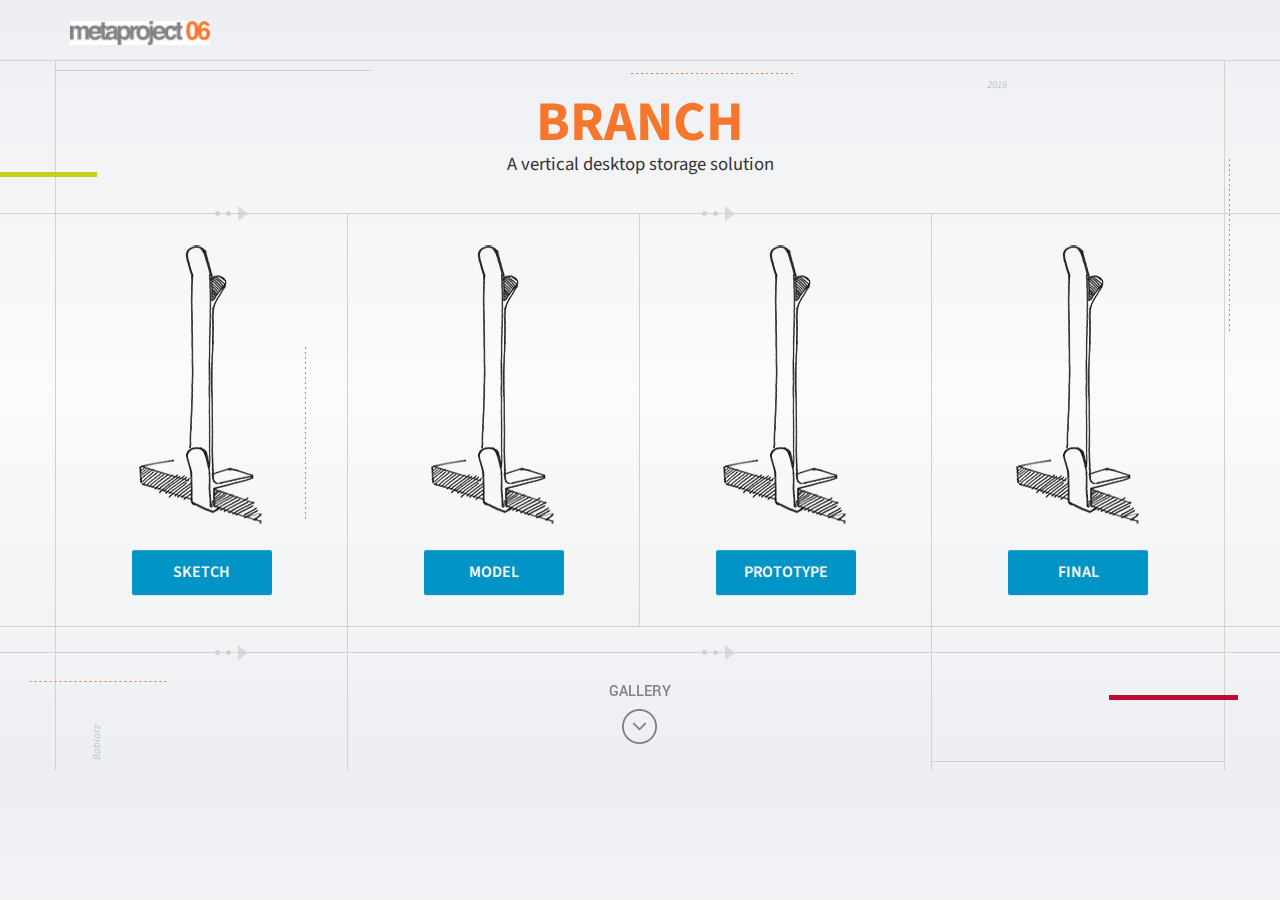
<file: Homepage.html>
<!doctype html>
<!--[if lt IE 7]>      <html class="no-js lt-ie9 lt-ie8 lt-ie7" lang=""> <![endif]-->
<!--[if IE 7]>         <html class="no-js lt-ie9 lt-ie8" lang=""> <![endif]-->
<!--[if IE 8]>         <html class="no-js lt-ie9" lang=""> <![endif]-->
<!--[if gt IE 8]><!--> <html class="no-js" lang=""> <!--<![endif]-->
    <head>
        <meta charset="utf-8">
        <meta http-equiv="X-UA-Compatible" content="IE=edge,chrome=1">
           <title>Branch | Brendan Babiarz | Metaproject 06</title>
        <meta name="description" content="">
        <meta name="viewport" content="width=device-width, initial-scale=1">
        <link rel="apple-touch-icon" href="apple-touch-icon.png">
        <link href='https://fonts.googleapis.com/css?family=Source+Sans+Pro:900,700,600,400,400italic' rel='stylesheet' type='text/css'>
        <link href='https://fonts.googleapis.com/css?family=Yantramanav:400,500' rel='stylesheet' type='text/css'>
        <link rel="stylesheet" href="css/bootstrap.min.css">
        <style>
            body {
                padding-top: 50px;
                padding-bottom: 20px;
            }
        </style>
        <link rel="stylesheet" href="css/bootstrap-theme.min.css">
        <link rel="stylesheet" href="css/main.css">

        <script src="js/vendor/modernizr-2.8.3-respond-1.4.2.min.js"></script>
    </head>
    <body>
        <!--[if lt IE 8]>
            <p class="browserupgrade">You are using an <strong>outdated</strong> browser. Please <a href="http://browsehappy.com/">upgrade your browser</a> to improve your experience.</p>
        <![endif]-->
    <nav class="navbar navbar-inverse navbar-fixed-top" role="navigation">
        <div class="container">
        <div class="navbar-header">
          <button type="button" class="navbar-toggle collapsed" data-toggle="collapse" data-target="#navbar" aria-expanded="false" aria-controls="navbar">
            <span class="sr-only">Toggle navigation</span>
            <span class="icon-bar"></span>
            <span class="icon-bar"></span>
            <span class="icon-bar"></span>
          </button>
            <div class="headerlogo">
              <a class="navbar-brand" href="#"><img  src="img/MetaprojectLogo-Placeholder.png" width="140" alt="Metaproject 06"></a>
            </div>
        </div>
        <div id="navbar" class="navbar-collapse collapse">
            
          
<!--            
            <form class="navbar-form navbar-right" role="form">
            <div class="form-group">
              <input type="text" placeholder="Email" class="form-control">
            </div>
            <div class="form-group">
              <input type="password" placeholder="Password" class="form-control">
            </div>
            <button type="submit" class="btn btn-success">Sign in</button>
          </form>
-->
        </div> 
        </div><!--/.navbar-collapse -->

    </nav>

    <!-- Main content -->
    
   
      <!-- Example row of columns -->
    <div class="container">
        <div class="row">
            <div class="intro col-sm-12 nopadding">
                <div class="introline"></div>
                <div class="introline-dotted"></div>
                <div class="introdeco-2016">
                    <p class="deco-2016">2016</p>
                </div>
                <div class="col-sm-offset-3 col-sm-6 nopadding">
                    <h1>BRANCH</h1>
                    <h2>A vertical desktop storage solution</h2>
                </div>
            </div>
        </div>
    </div>
        <div class="h-line-none col-sm-12">
            <div class="limediv limediv-loc"></div>
        </div>
    <div class="h-line col-sm-12">
        <img class="centerarrow arrow1" src="img/DotArrow.png">
        <img class="centerarrow arrow2" src="img/DotArrow.png">
        <div class="finalline-dotted"></div>
    </div>
        
    <div class="container container-border">

    <div class="row">
        <div class="col1 col-sm-3">
          <center><img src="img/Sketch-Placeholder-sm.png" style="margin-top: 31px; margin-bottom: 5px;"></center>
          <center><a class="btn btn-default" href="#" role="button">SKETCH</a></center>
        </div>
        <div class="col2 col-sm-3">
          <center><img src="img/Sketch-Placeholder-sm.png" style="margin-top: 31px; margin-bottom: 5px;"></center>
          <center><a class="btn btn-default" href="#" role="button">MODEL</a></center>
       </div>
        <div class="col3 col-sm-3">
          <center><img src="img/Sketch-Placeholder-sm.png" style="margin-top: 31px; margin-bottom: 5px;"></center>
          <center><a class="btn btn-default" href="#" role="button">PROTOTYPE</a></center>
        </div>
        <div class="col4 col-sm-3">
          <center><img src="img/Sketch-Placeholder-sm.png" style="margin-top: 31px; margin-bottom: 5px;"></center>
          <center><a class="btn btn-default" href="#" role="button">FINAL</a></center>
        </div>
      </div>
    </div>
    <div class="h-line col-sm-12">
        <div class="sketchline-dotted"></div>
    </div>
    <div class="container container-border">
        <div class="row">
            <div class="rectdeco border-R col-sm-3"></div>
            <div class="rectdeco border-R col-sm-6"></div>
            <div class="rectdeco col-sm-3"></div>
        </div>
    </div>
    <div class="h-line col-sm-12">
        <img class="centerarrow arrow1" src="img/DotArrow.png">
        <img class="centerarrow arrow2" src="img/DotArrow.png"> 
    </div>
    <div class="container container-border">
        <div class="row">
            <div class="gallerylink border-R col-sm-3">
                <div class="bottom-dotted"></div>
                <div class="sketch-babiarz"><p class="deco-babiarz  rotate">Babiarz</p></div>
            </div>
            <div class="gallerylink border-R col-sm-6">
                <center><a class="hvr-sink" href="#"><p class="gallery">GALLERY</p>
                <img src="img/GalleryArrow.png"></a></center>
            </div>
            <div class="gallerylink col-sm-3 nopadding">
                <div class="h-line" style="margin-top: 80px;"></div>
            </div>
            
        </div>
    </div>

    <div class="h-line-none col-sm-offset-10">
        <div class="magentadiv magentadiv-loc"></div>
    </div>

    <!--  <hr>  -->

      <footer>
      </footer>
    </div> <!-- /container -->        <script src="//ajax.googleapis.com/ajax/libs/jquery/1.11.2/jquery.js"></script>
        <script>window.jQuery || document.write('<script src="js/vendor/jquery-1.11.2.js"><\/script>')</script>

        <script src="js/vendor/bootstrap.min.js"></script>

        <script src="js/main.js"></script>

        <!-- Google Analytics: change UA-XXXXX-X to be your site's ID. -->
        <script>
            (function(b,o,i,l,e,r){b.GoogleAnalyticsObject=l;b[l]||(b[l]=
            function(){(b[l].q=b[l].q||[]).push(arguments)});b[l].l=+new Date;
            e=o.createElement(i);r=o.getElementsByTagName(i)[0];
            e.src='//www.google-analytics.com/analytics.js';
            r.parentNode.insertBefore(e,r)}(window,document,'script','ga'));
            ga('create','UA-XXXXX-X','auto');ga('send','pageview');
        </script>
    </body>
</html>
</file>
<file: css/main.css>
/* ==========================================================================
   Author's custom styles


========================================================================== */

  
body {
    background-color: #ffffff;
    /* Permalink - use to edit and share this gradient: http://colorzilla.com/gradient-editor/#dcdee4+0,f4f7fa+50,dcdee4+100&0.5+0,0.5+100 */
    background: -moz-linear-gradient(top, rgba(220,222,228,0.5) 0%, rgba(244,247,250,0.5) 50%, rgba(220,222,228,0.5) 100%); /* FF3.6-15 */
    background: -webkit-gradient(linear, left top, left bottom, color-stop(0%,rgba(220,222,228,0.5)), color-stop(50%,rgba(244,247,250,0.5)), color-stop(100%,rgba(220,222,228,0.5))); /* Chrome4-9,Safari4-5 */
    background: -webkit-linear-gradient(top, rgba(220,222,228,0.5) 0%,rgba(244,247,250,0.5) 50%,rgba(220,222,228,0.5) 100%); /* Chrome10-25,Safari5.1-6 */
    background: -o-linear-gradient(top, rgba(220,222,228,0.5) 0%,rgba(244,247,250,0.5) 50%,rgba(220,222,228,0.5) 100%); /* Opera 11.10-11.50 */
    background: -ms-linear-gradient(top, rgba(220,222,228,0.5) 0%,rgba(244,247,250,0.5) 50%,rgba(220,222,228,0.5) 100%); /* IE10 preview */
    background: linear-gradient(to bottom, rgba(220,222,228,0.5) 0%,rgba(244,247,250,0.5) 50%,rgba(220,222,228,0.5) 100%); /* W3C, IE10+, FF16+, Chrome26+, Opera12+, Safari7+ */
    filter: progid:DXImageTransform.Microsoft.gradient( startColorstr='#80dcdee4', endColorstr='#80dcdee4',GradientType=0 ); /* IE6-9 */
    padding-bottom: 0px;
}

.nopadding {
    padding: 0 0 0 0;
}

.nomargin {
    margin: 0 0 0 0;
}

.navbar .navbar-header {
    height: 60px;
    min-height: 60px;
    width: 100%;
}

.navbar-header {
    margin-left: auto;
    margin-right: auto;
}

.navbar-brand {
    float: none;
}

.navbar-inverse {
    background-color: rgba(0,0,0,0);
    background-image: none;
    border-bottom: 1px solid #d2d2d2;
}

.container {
    /*margin-left: 30px;
    margin-right: 30px;*/
}

.container-border {
    border-left: 1px #d2d2d2 solid;
    border-right: 1px #d2d2d2 solid;
}

.colborder-rectdeco {
    border-right: 1px #d2d2d2 solid;
}

.border-L {
    border-left: 1px #d2d2d2 solid;
}

.border-R {
    border-right: 1px #d2d2d2 solid;
}

.rectdeco {
    height: 25px;
}

h1 {
    font-family: 'Source Sans Pro', sans-serif;
    text-align: center;
    font-size: 42pt;
    font-weight: 700;
    color: #f5762c;
    margin-top: 0px;
    margin-bottom: 0;
}

h2 {
    font-family: 'Source Sans Pro', sans-serif;
    text-align: center;
    font-size: 14pt;
    font-weight: 400;
    color: #333333;
    margin: 0;
}

h4 {
    font-family: 'Source Sans Pro', sans-serif;
    text-align: center;
    font-size: 10pt;
    font-weight: 600;
    font-style: italic;
    color: #bac4cf;
}

.h-line {
    border-top: 1px #d2d2d2 solid;
    height: 1px;
    z-index: 1000;
}

.h-line-none {
    border-top: none;
    height: 1px;
    z-index: 100;
    padding: 0px;
}

.intro {
    overflow: hidden;
    margin-top: 10px;
    padding: auto 0 0 0;
    padding-bottom: 35px;
    border-left: 1px #d2d2d2 solid;
    border-right: 1px #d2d2d2 solid;
    z-index: 1;
    height: 152px;
}

.introline {
    position: relative;
    margin-top: 10px;
    border-top: 1px #d2d2d2 solid;
    height: 1px;
    z-index: -1000; 
    width: 316px;
}

.introline-dotted {
    position: relative;
    left: 575px;
    margin-top: 2px;
    /*border-top: 1px #f5762c dotted;*/
    height: 1px;
    z-index: -1000; 
    width: 165px;
    
    /*Horizontal Dotted Lines*/
    background-image: linear-gradient(to right, #f5762c 33%, rgba(255,255,255,0) 0%);
    background-position: bottom;
    background-size: 5px 1px;
    background-repeat: repeat-x;
}

.introdeco-2016 {
    position: relative;
    left: 931px;
    margin-top: 3px;
    /*border-top: 1px #f5762c dotted;*/
    z-index: -1000; 
}

p.deco-2016 {
    color: #bac4cf;
    font-family: 'Source Sans Pro', sans-serif;
    font-size: 8pt;
    font-weight: 400;
    font-style: italic;
    margin-bottom: 0px;
}

.sketch-babiarz {
    margin-top: -165px;
    margin-left: -210px;
}

p.deco-babiarz {
    color: #bac4cf;
    font-family: 'Source Sans Pro', sans-serif;
    font-size: 8pt;
    font-weight: 400;
    font-style: italic;
    margin-bottom: 0px;
    width: 100%;
}

.sketchline-dotted {
    position: relative;
    right: 959px;
    margin-top: -280px;
    /*border-top: 1px #f5762c dotted;*/
    height: 175px;
    z-index: 1000;
    width: 1;
    
    /*Horizontal Dotted Lines*/
    background-image: linear-gradient(#f5762c 33%, rgba(255,255,255,0) 0%);
    background-position: right;
    background-size: 1px 5px;
    background-repeat: repeat-y;
}

.finalline-dotted {
    position: relative;
    right: 35px;
    margin-top: -75px;
    /*border-top: 1px #f5762c dotted;*/
    height: 175px;
    z-index: 1000;
    width: 1;
    
    /*Horizontal Dotted Lines*/
    background-image: linear-gradient(#f5762c 33%, rgba(255,255,255,0) 0%);
    background-position: right;
    background-size: 1px 5px;
    background-repeat: repeat-y;
}

.bottom-dotted {
    position: relative;
    margin-top: 0px;
    margin-left: -43px;
    /*border-top: 1px #f5762c dotted;*/
    height: 1px;
    z-index: 1000; 
    width: 138px;
    
    /*Horizontal Dotted Lines*/
    background-image: linear-gradient(to right, #f5762c 33%, rgba(255,255,255,0) 0%);
    background-position: bottom;
    background-size: 5px 1px;
    background-repeat: repeat-x;
}

.limediv {
    background-color: #c4d316;
}

.limediv-loc {
    width: 97px;
    height: 5px;
    position: relative;
    margin-top: -40px;
}

.magentadiv {
    background-color: #c00833;
}

.magentadiv-loc {
    width: 129px;
    height: 5px;
    position: relative;
    margin-top: -75px;
    margin-left: 42px;
}

.v-line-left {
    border-left: 1px red solid;
}

.v-line-right {
    border-left: 1px red solid;
}

.h-linebuffer {
    margin-top: 25px;
}

.centerarrow {
    margin-top: -23px;
}

.arrow1 {
    position: relative;
    left: 200px;
}

.arrow2 {
    position: relative;
    left: 650px;
}

.rotate {

/* Safari */
-webkit-transform: rotate(-90deg);

/* Firefox */
-moz-transform: rotate(-90deg);

/* IE */
-ms-transform: rotate(-90deg);

/* Opera */
-o-transform: rotate(-90deg);

/* Internet Explorer */
filter: progid:DXImageTransform.Microsoft.BasicImage(rotation=3);

}

.footer p {
    font-family: "Arial";
    font-size: 20px;
    text-align: center;
}

.btn{
    background-color: #0094c7;
    background-image: none;
    border: none;
}

.btn-default {
    background-color: #0094c7;
    background-image: none;
    border: none;
    width: 140px;
    height: 45px;
    line-height: 2;
    margin-top: 20px;
    padding-left: 0px;
    padding-right: 0px;
    border-radius: 1.5pt;
    font-family: 'Source Sans Pro', sans-serif;
    text-shadow: none;
    font-size: 12pt;
    font-weight: 600;
    color: #ffffff;
    -webkit-transition: background-color 30ms ease-out 30ms;
    -moz-transition: background-color 30ms ease-out 30ms;
    -o-transition: background-color 30ms ease-out 30ms;
    transition: background-color 30ms ease-out 30ms;
}

.btn-default:hover {
    background-color: #00b4eb;
    color: #ffffff;
    
    -webkit-transition: background-color 30ms ease-out 30ms;
    -moz-transition: background-color 30ms ease-out 30ms;
    -o-transition: background-color 30ms ease-out 30ms;
    transition: background-color 30ms ease-out 30ms;
}

.gallerylink {
    padding-top: 28px;
    height: 117px;
}

p.gallery {
    color: #818285;
    font-size: 12pt;
    font-weight: 500;
    font-family: 'Yantramanav', sans-serif;

    margin-bottom: 5px;
}

a:hover {
    text-decoration: none;
}

/* Sink */
.hvr-sink {
  display: inline-block;
  vertical-align: middle;
  -webkit-transform: translateZ(0);
  transform: translateZ(0);
  box-shadow: 0 0 1px rgba(0, 0, 0, 0);
  -webkit-backface-visibility: hidden;
  backface-visibility: hidden;
  -moz-osx-font-smoothing: grayscale;
  -webkit-transition-duration: 0.3s;
  transition-duration: 0.3s;
  -webkit-transition-property: transform;
  transition-property: transform;
  -webkit-transition-timing-function: ease-out;
  transition-timing-function: ease-out;
}

.hvr-sink:hover, .hvr-sink:focus, .hvr-sink:active {
  -webkit-transform: translateY(8px);
  transform: translateY(8px);
}

footer {
    /*position: absolute;
    bottom: 0;
    width: 100%;
    /* Set the fixed height of the footer here */
    /*height: 166px;
    background-color: #f5f5f5;*/
}

.col1 {
    /*background-color: pink;*/
    border-right: 1px #d2d2d2 solid;
    height: 412px;
}

.col2 {
    /*background-color: navajowhite;*/
    border-right: 1px #d2d2d2 solid;
    height: 412px;
}

.col3 {
    /*background-color: lemonchiffon;*/
    border-right: 1px #d2d2d2 solid;
    height: 412px;
}

.col4 {
    /*background-color: lightgreen;*/
    height: 412px;
}
</file>
